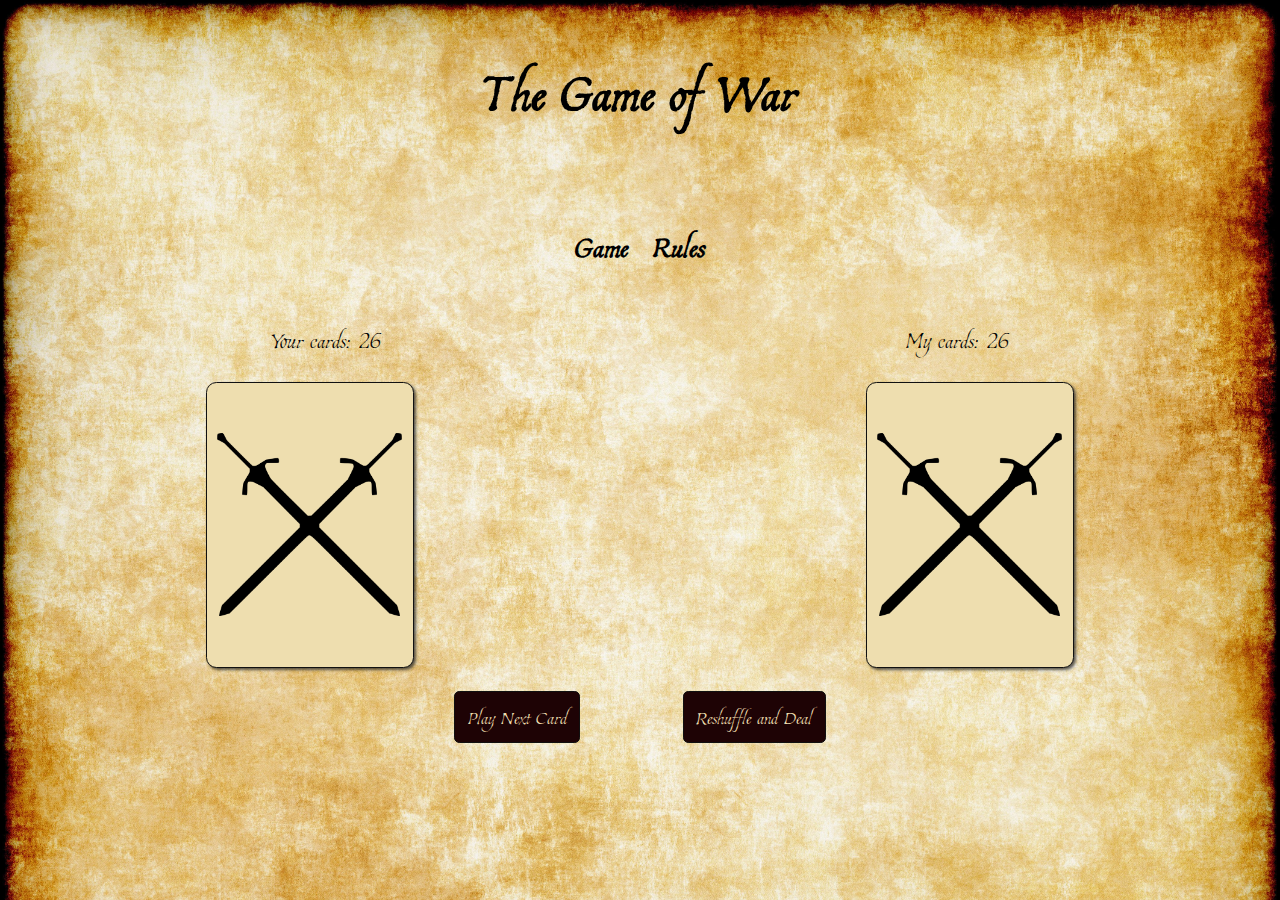
<file: index.html>
<!DOCTYPE html>
<html lang="en">
  <head>
    <meta charset="UTF-8">
    <meta http-equiv="X-UA-Compatible" content="IE=edge">
    <meta name="viewport" content="width=device-width, initial-scale=1.0">
    <link href="https://fonts.googleapis.com/css2?family=Estonia&display=swap" rel="stylesheet">
    <link rel="stylesheet" type="text/css" href="style.css">
    <title>War</title>
  </head>
  <body>
    <header>
      <h1>The Game of War</h1>
      <nav>
        <h3><a href="index.html">Game</a></h3>
        <h3><a href="rules.html" target="_blank" rel="noopener noreferrer">Rules</a></h3>
      </nav>
    </header>
    <container class="game">
      <section class="counters">
        <div class="counter" id="player-counter"></div>
        <div class="message-board"></div>
        <div class="counter" id="computer-counter"></div>
      </section>
      <section class="card-slots">
        <div class="card back player-draw-deck">Player Draw Deck</div>
        <div class="play-pile" id="player-play-pile"></div>
        <div class="play-pile" id="computer-play-pile"></div>
        <div class="card back computer-draw-deck">Computer Draw Deck</div>
      </section>
      <section class="buttons">
        <button class="play-next-card">Play Next Card</button>
        <button class="re-deal">Reshuffle and Deal</button>
      </section>
    </container>
    <script type="text/javascript" src="script.js"></script>
    <footer></footer>
  </body>
</html>
</file>
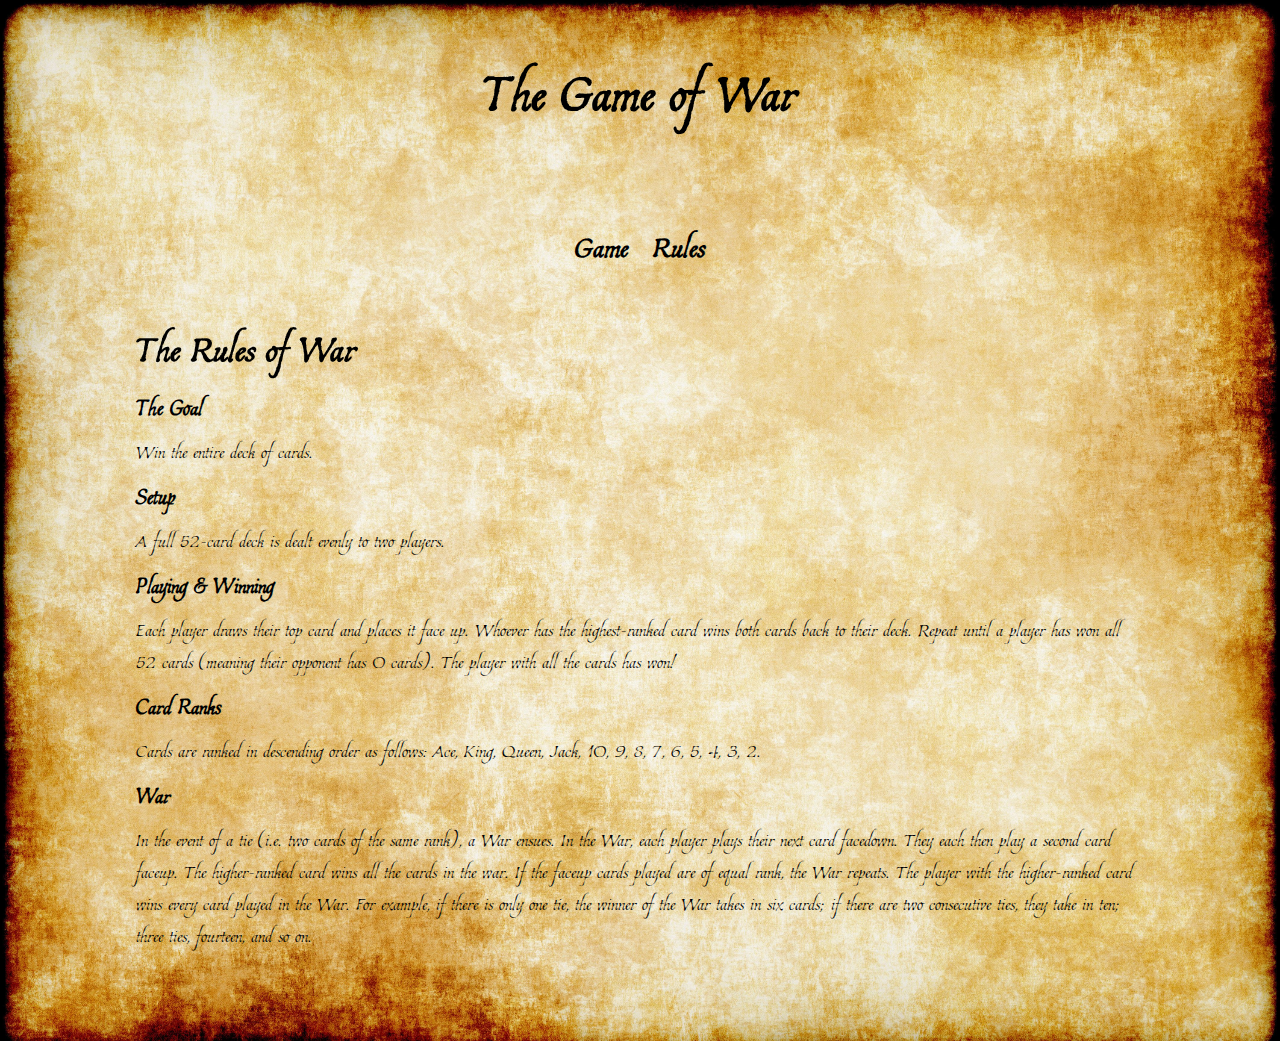
<file: rules.html>
<!DOCTYPE html>
<html lang="en">
  <head>
    <meta charset="UTF-8">
    <meta http-equiv="X-UA-Compatible" content="IE=edge">
    <meta name="viewport" content="width=device-width, initial-scale=1.0">
    <link rel="stylesheet" type="text/css" href="style.css">
    <link href="https://fonts.googleapis.com/css2?family=Estonia&display=swap" rel="stylesheet">
    <title>War Rules</title>
  </head>
  <body>
    <header>
      <h1>The Game of War</h1>
      <nav>
        <h3><a href="index.html" target="_blank" rel="noopener noreferrer">Game</a></h3>
        <h3><a href="rules.html">Rules</a></h3>
      </nav>
    </header>
    <section class="rules">
      <h2>The Rules of War</h2>
      <h4>The Goal</h4>
      <p>Win the entire deck of cards.</p>
      <h4>Setup</h4>
      <p>A full 52-card deck is dealt evenly to two players.</p>
      <h4>Playing &amp; Winning</h4>
      <p>Each player draws their top card and places it face up. Whoever has the highest-ranked card wins both cards back to their deck. Repeat until a player has won all 52 cards (meaning their opponent has 0 cards). The player with all the cards has won!</p>
      <h4>Card Ranks</h4>
      <p>Cards are ranked in descending order as follows: Ace, King, Queen, Jack, 10, 9, 8, 7, 6, 5, 4, 3, 2.</p>
      <h4>War</h4>
      <p>In the event of a tie (i.e. two cards of the same rank), a War ensues. In the War, each player plays their next card facedown. They each then play a second card faceup. The higher-ranked card wins all the cards in the war. If the faceup cards played are of equal rank, the War repeats. The player with the higher-ranked card wins every card played in the War. For example, if there is only one tie, the winner of the War takes in six cards; if there are two consecutive ties, they take in ten; three ties, fourteen, and so on. </p>
    </section>
    <script type="text/javascript" src="script.js"></script>
    <footer></footer>
  </body>
</html>
</file>
<file: style.css>
body {
  background-color: #8e2708;
  background-image: url("images/page-theme/3306160.jpeg");
  background-repeat: no-repeat;
  background-size: cover;
  font-family: 'Estonia', cursive;
}

h1 {
  text-align: center;
  font-size: 70px;
}

nav {
  display: flex;
  justify-content: center;

  margin: 0;
}

a {
  color: black;
  text-decoration: none;
  margin: 0 1vw;
}

h2 {
  font-size: 50px;
  margin: 5px 0;
}

h3 {
  font-size: 40px;
}

h4, .counter, .message-board {
  font-size: 30px;
  margin: 10px 0;
}

.message-board {
  font-weight: bold;
}

p {
  font-size: 26px;
  margin: 5px 0;
}

.counters {
  display: flex;
  justify-content: space-evenly;
}

.buttons {
  display: flex;
  flex-direction: row;
  justify-content: center;
}

button {
  font-family: 'Estonia', cursive;
  font-size: 26px;
  color: #eedeaf;
  background: #1e0305;
  margin: 1vh 4vw;
  border-radius: 0.20em;
  border: 1px solid #111;
  padding: 1vh 1vw;
}

.rules {
  margin: 0 10vw 10vh 10vw;
}

.card-slots {
  display: grid;
  grid-template-columns: repeat(4, 1fr);
  justify-items: center;
  align-items: center;

  margin: 1vh 15vw;
}

.play-pile {
  box-sizing: border-box;
  display: inline-block;
  margin: 5px;
  width: 4.0em;
  height: 5.5em;
  font-size: 52px; 
  text-indent: 100%;
  white-space: nowrap;
  overflow: hidden;
}

.card {
  box-sizing: border-box;
  display: inline-block;
  margin: 5px;
  width: 4.0em;
  height: 5.5em;
  background-color: #eedeaf;
  border-radius: 0.20em;
  border: 1px solid #111;
  background-repeat: no-repeat;
  background-position: center center;
  background-size: contain;
  text-indent: 100%;
  white-space: nowrap;
  overflow: hidden;
  font-size: 52px; 
  box-shadow: 2px 2px 3px 0 rgba(41, 41, 41, 0.75); 
}

.aceDiamonds {
  background-image: url("images/diamonds/diamonds-A.svg"); 
}

.kingDiamonds {
  background-image: url("images/diamonds/diamonds-K.svg"); 
}

.queenDiamonds {
  background-image: url("images/diamonds/diamonds-Q.svg"); 
}

.jackDiamonds {
  background-image: url("images/diamonds/diamonds-J.svg"); 
}

.tenDiamonds {
  background-image: url("images/diamonds/diamonds-r10.svg"); 
}

.nineDiamonds {
  background-image: url("images/diamonds/diamonds-r09.svg"); 
}

.eightDiamonds {
  background-image: url("images/diamonds/diamonds-r08.svg"); 
}

.sevenDiamonds {
  background-image: url("images/diamonds/diamonds-r07.svg"); 
}

.sixDiamonds {
  background-image: url("images/diamonds/diamonds-r06.svg"); 
}

.fiveDiamonds {
  background-image: url("images/diamonds/diamonds-r05.svg"); 
}

.fourDiamonds {
  background-image: url("images/diamonds/diamonds-r04.svg"); 
}

.threeDiamonds {
  background-image: url("images/diamonds/diamonds-r03.svg"); 
}

.twoDiamonds {
  background-image: url("images/diamonds/diamonds-r02.svg"); 
}

.aceHearts {
  background-image: url("images/hearts/hearts-A.svg"); 
}

.kingHearts {
  background-image: url("images/hearts/hearts-K.svg"); 
}

.queenHearts {
  background-image: url("images/hearts/hearts-Q.svg"); 
}

.jackHearts {
  background-image: url("images/hearts/hearts-J.svg"); 
}

.tenHearts {
  background-image: url("images/hearts/hearts-r10.svg"); 
}

.nineHearts {
  background-image: url("images/hearts/hearts-r09.svg"); 
}

.eightHearts {
  background-image: url("images/hearts/hearts-r08.svg"); 
}

.sevenHearts {
  background-image: url("images/hearts/hearts-r07.svg"); 
}

.sixHearts {
  background-image: url("images/hearts/hearts-r06.svg"); 
}

.fiveHearts {
  background-image: url("images/hearts/hearts-r05.svg"); 
}

.fourHearts {
  background-image: url("images/hearts/hearts-r04.svg"); 
}

.threeHearts {
  background-image: url("images/hearts/hearts-r03.svg"); 
}

.twoHearts {
  background-image: url("images/hearts/hearts-r02.svg"); 
}

.aceSpades {
  background-image: url("images/spades/spades-A.svg"); 
}

.kingSpades {
  background-image: url("images/spades/spades-K.svg"); 
}

.queenSpades {
  background-image: url("images/spades/spades-Q.svg"); 
}

.jackSpades {
  background-image: url("images/spades/spades-J.svg"); 
}

.tenSpades {
  background-image: url("images/spades/spades-r10.svg"); 
}

.nineSpades {
  background-image: url("images/spades/spades-r09.svg"); 
}

.eightSpades {
  background-image: url("images/spades/spades-r08.svg"); 
}

.sevenSpades {
  background-image: url("images/spades/spades-r07.svg"); 
}

.sixSpades {
  background-image: url("images/spades/spades-r06.svg"); 
}

.fiveSpades {
  background-image: url("images/spades/spades-r05.svg"); 
}

.fourSpades {
  background-image: url("images/spades/spades-r04.svg"); 
}

.threeSpades {
  background-image: url("images/spades/spades-r03.svg"); 
}

.twoSpades {
  background-image: url("images/spades/spades-r02.svg"); 
}

.aceClubs {
  background-image: url("images/clubs/clubs-A.svg"); 
}

.kingClubs {
  background-image: url("images/clubs/clubs-K.svg"); 
}

.queenClubs {
  background-image: url("images/clubs/clubs-Q.svg"); 
}

.jackClubs {
  background-image: url("images/clubs/clubs-J.svg"); 
}

.tenClubs {
  background-image: url("images/clubs/clubs-r10.svg"); 
}

.nineClubs {
  background-image: url("images/clubs/clubs-r09.svg"); 
}

.eightClubs {
  background-image: url("images/clubs/clubs-r08.svg"); 
}

.sevenClubs {
  background-image: url("images/clubs/clubs-r07.svg"); 
}

.sixClubs {
  background-image: url("images/clubs/clubs-r06.svg"); 
}

.fiveClubs {
  background-image: url("images/clubs/clubs-r05.svg"); 
}

.fourClubs {
  background-image: url("images/clubs/clubs-r04.svg"); 
}

.threeClubs {
  background-image: url("images/clubs/clubs-r03.svg"); 
}

.twoClubs {
  background-image: url("images/clubs/clubs-r02.svg"); 
}

.card.back {
  background-image: url("images/page-theme/Image-Source-PlusPNG.com.png"); 
  background-size: 90%;
}
</file>
